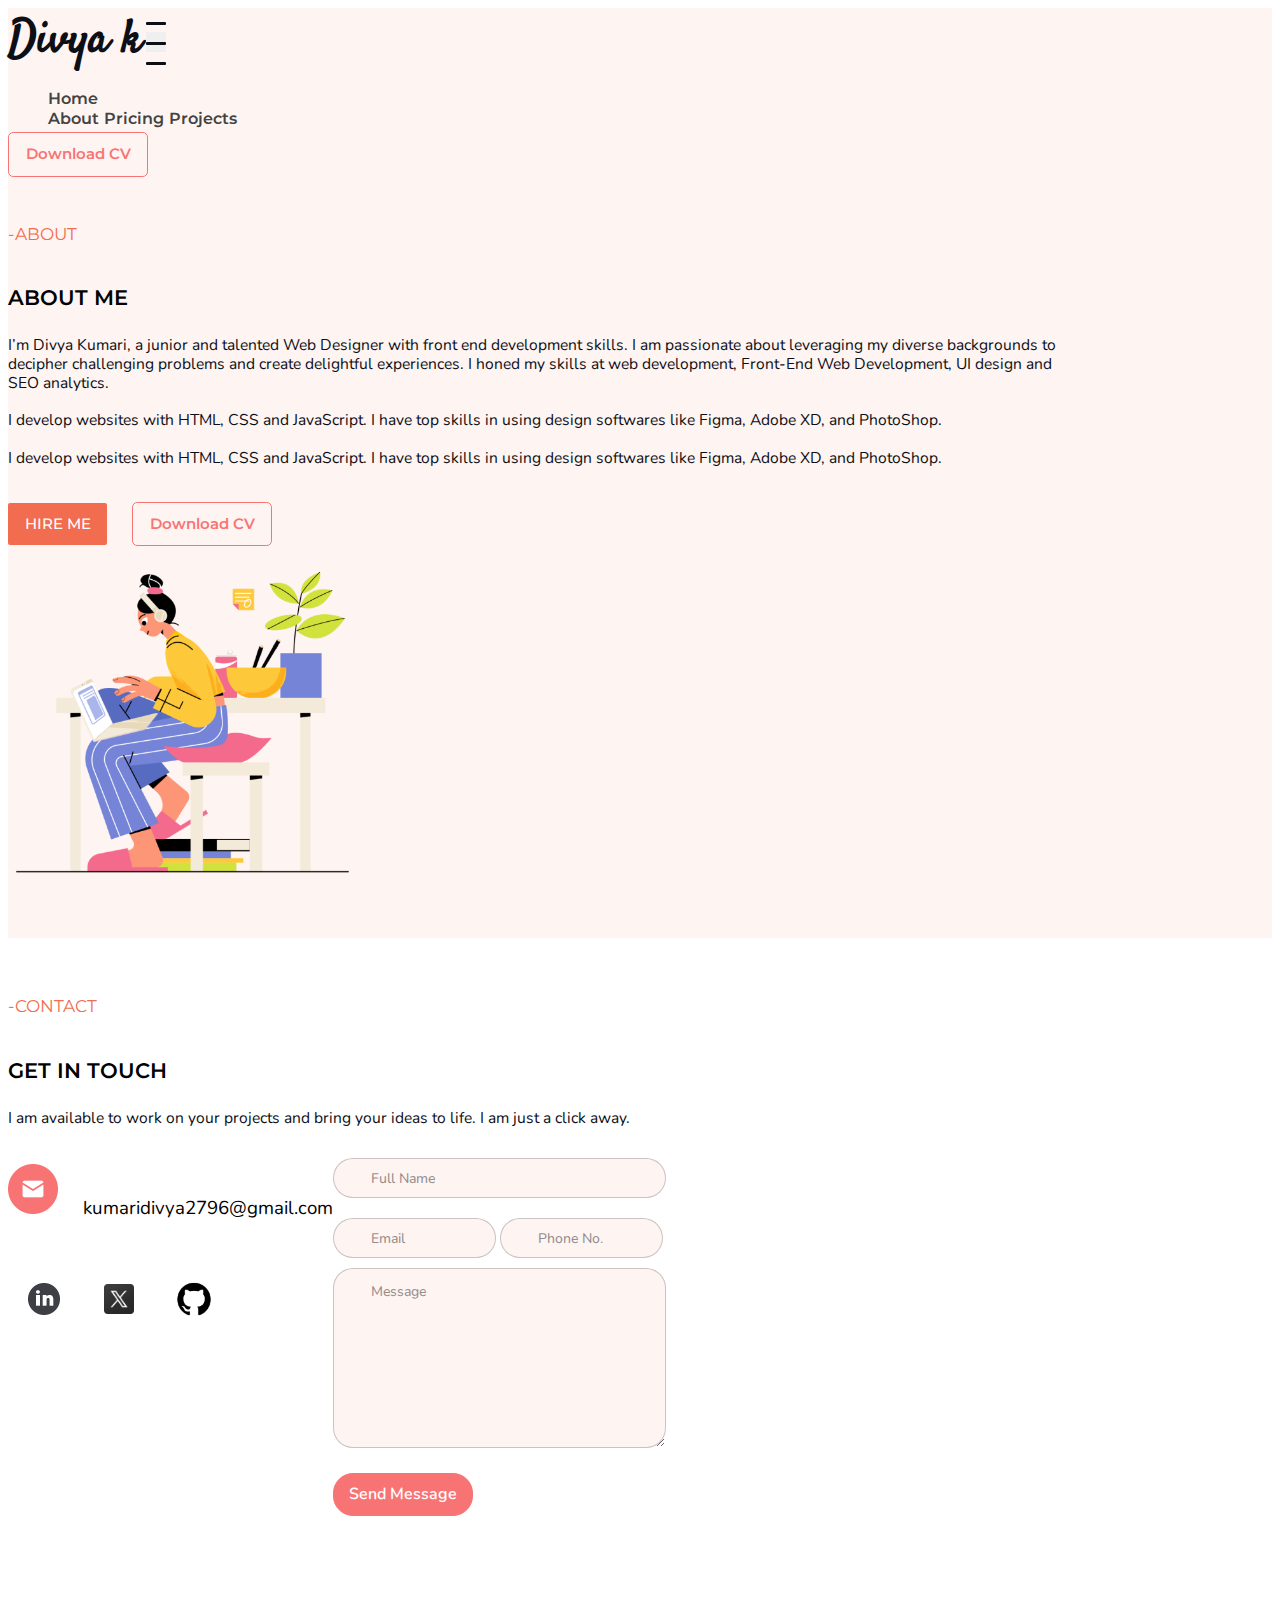
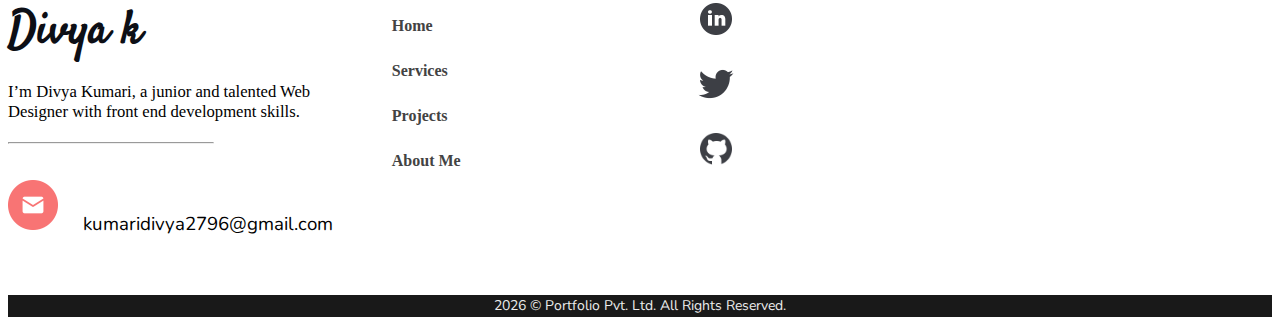
<file: about.html>
<!DOCTYPE html>
<html lang="en">
<head>
    <meta charset="UTF-8">
    <meta http-equiv="X-UA-Compatible" content="IE=edge">
    <meta name="viewport" content="width=device-width, initial-scale=1.0">
    <link rel="apple-touch-icon" sizes="180x180" href="./Favicon/apple-touch-icon.png">
    <link rel="icon" type="image/png" sizes="32x32" href="./Favicon/favicon-32x32.png">
    <link rel="icon" type="image/png" sizes="16x16" href="./Favicon/favicon-16x16.png">
    <link rel="manifest" href="./Favicon/site.webmanifest">
    <!-- bootstrap css -->
    <link href="https://cdn.jsdelivr.net/npm/bootstrap@5.0.2/dist/css/bootstrap.min.css" rel="stylesheet" integrity="sha384-EVSTQN3/azprG1Anm3QDgpJLIm9Nao0Yz1ztcQTwFspd3yD65VohhpuuCOmLASjC" crossorigin="anonymous">
  
       <!-- fonts -->
       <link rel="preconnect" href="https://fonts.googleapis.com">
<link rel="preconnect" href="https://fonts.gstatic.com" crossorigin>
<link href="https://fonts.googleapis.com/css2?family=Montserrat&family=Nunito&family=Satisfy&display=swap" rel="stylesheet">
  <!-- my css -->
  <link rel="stylesheet" href="css/style.css"> 
<!-- title -->
    <title>Divya Kumari | About Me</title>
</head>
<body>
  <!-- navbar -->
  <main-header>
    <nav class="navbar navbar-expand-md navbar-light bg-light">
      <div class="container-fluid">
        <a class="navbar-brand" href="index.html">Divya k</a>
        <button class="navbar-toggler collapsed d-flex d-lg-none flex-column justify-content-around" type="button" data-bs-toggle="collapse" data-bs-target="#navbarSupportedContent" aria-controls="navbarSupportedContent" aria-expanded="false" aria-label="Toggle navigation">
          <span class="toggler-icon top-bar"></span>
          <span class="toggler-icon middle-bar"></span>
          <span class="toggler-icon bottom-bar"></span>
        </button>
        <div class="collapse navbar-collapse text-center" id="navbarSupportedContent">
          <ul class="navbar-nav m-auto mb-2 mb-lg-0">
            <li class="nav-item">
              <a class="nav-link p-4" aria-current="page" href="index.html">Home</a>
            </li>
            <a class="nav-link active p-4" aria-current="page" href="about.html">About</a>
            </li>
            <a class="nav-link p-4" aria-current="page" href="pricing.html">Pricing</a>
          </li>
          <a class="nav-link p-4" aria-current="page" href="projects.html">Projects</a>
            </li>             
          </ul>
         <a href="cv/divya kumari's Resume-hackerresume.pdf" download="DivyaKumari " class="my-cv">Download CV</a>
        </div>
      </div>
      </nav>
  </main-header>
    
      
        <!-- about me -->
        <div class="section bg">
          <div class="container-fluid">
           <p class="title">-ABOUT</p>
           <div class="About-section">
             <h2>ABOUT ME</h2>
             <div class="row img-sec">
              <div class="col-md-6">
                <p class="para">
                  I’m Divya Kumari, a junior and talented Web Designer with front end development skills. I am passionate about leveraging my diverse backgrounds to decipher challenging problems and create delightful experiences. I honed my skills at web development, Front-End Web Development, UI design and SEO analytics.
                  <br> <br>
I develop websites with HTML, CSS and JavaScript. I have top skills in using design softwares like Figma, Adobe XD, and PhotoShop.
<br> <br>
I develop websites with HTML, CSS and JavaScript. I have top skills in using design softwares like Figma, Adobe XD, and PhotoShop.
                

</p>
                <br>
                <a href="mailto:kumaridivya2796@gmail.com" class="homeBtn">HIRE ME</a>

                <a href="cv/divya kumari's Resume-hackerresume.pdf" download="DivyaKumari " class="my-cv">Download CV</a>

              </div>
              <div class="col-md-6 img-sec text-center">
                <img src="./img/Girl is working on laptop at a remote job.png"  class="img-fluid" alt="Girl is working on laptop at a remote job.png">
              </div>
             </div>
           </div>
          </div>
        </div>    
        <!-- connect me -->
        <div class="section">
          <div class="container-fluid">
           <p class="title">-CONTACT</p>
           <div class="contact-section">
             <h2>GET IN TOUCH</h2>
             <p class="para">I am available to work on your projects and bring your ideas to life.
              I am just a click away.</p>
             <div class="row img-sec justify-content-center">
              <div class="col-md-6">            
            
              <div class="contact">
                <a href="mailto:kumaridivya2796@gmail.com" class="email">
                  <img src="./img/email.png" alt="email me"> &nbsp; &nbsp;
                  kumaridivya2796@gmail.com</a>
              </div>
              <div class="social-media">
                <a href="https://www.linkedin.com/in/iamdivyak/"><img src="./img/LinkedIn Circled.png" alt="linkedin"></a>
                <a href="https://twitter.com/Imdivyakumari"> <img src="img/twt2.png" alt="twitter"></a>
                <a href="https://github.com/Iamdivyak"><img src="./img/github7.png" alt="github"></a>  
                
              </div>

              </div>
              <div class="col-md-6">
                <div class="form">
                  <form action="emailto:">
                    <input type="text" placeholder="Full Name"><br>
                    <input type="email" placeholder="Email">
                    <input type="number" placeholder="Phone No."><br>
                    <textarea name="message" id="msg" placeholder="Message" cols="30" rows="10"></textarea><br>
                    <button type="submit">Send Message</button>
                  </form>
                </div>
              </div>
             </div>
           </div>
          </div>
        </div> 
        
    <!-- footer -->
    <main-footer></main-footer>
    
    <div class="footer-bottom"><span id="year"></span> © Portfolio Pvt. Ltd. All Rights Reserved.</div>
  <button class="back-to-top" type="button"></button>




<!-- jquiry -->
    <script src="https://ajax.googleapis.com/ajax/libs/jquery/3.6.0/jquery.min.js"></script>
<!-- bootstrap js -->
<script src="https://cdn.jsdelivr.net/npm/bootstrap@5.0.2/dist/js/bootstrap.bundle.min.js" integrity="sha384-MrcW6ZMFYlzcLA8Nl+NtUVF0sA7MsXsP1UyJoMp4YLEuNSfAP+JcXn/tWtIaxVXM" crossorigin="anonymous"></script>
    <!--custom js  -->
    <script src="js/script.js"></script>
</body>
</html>
</file>
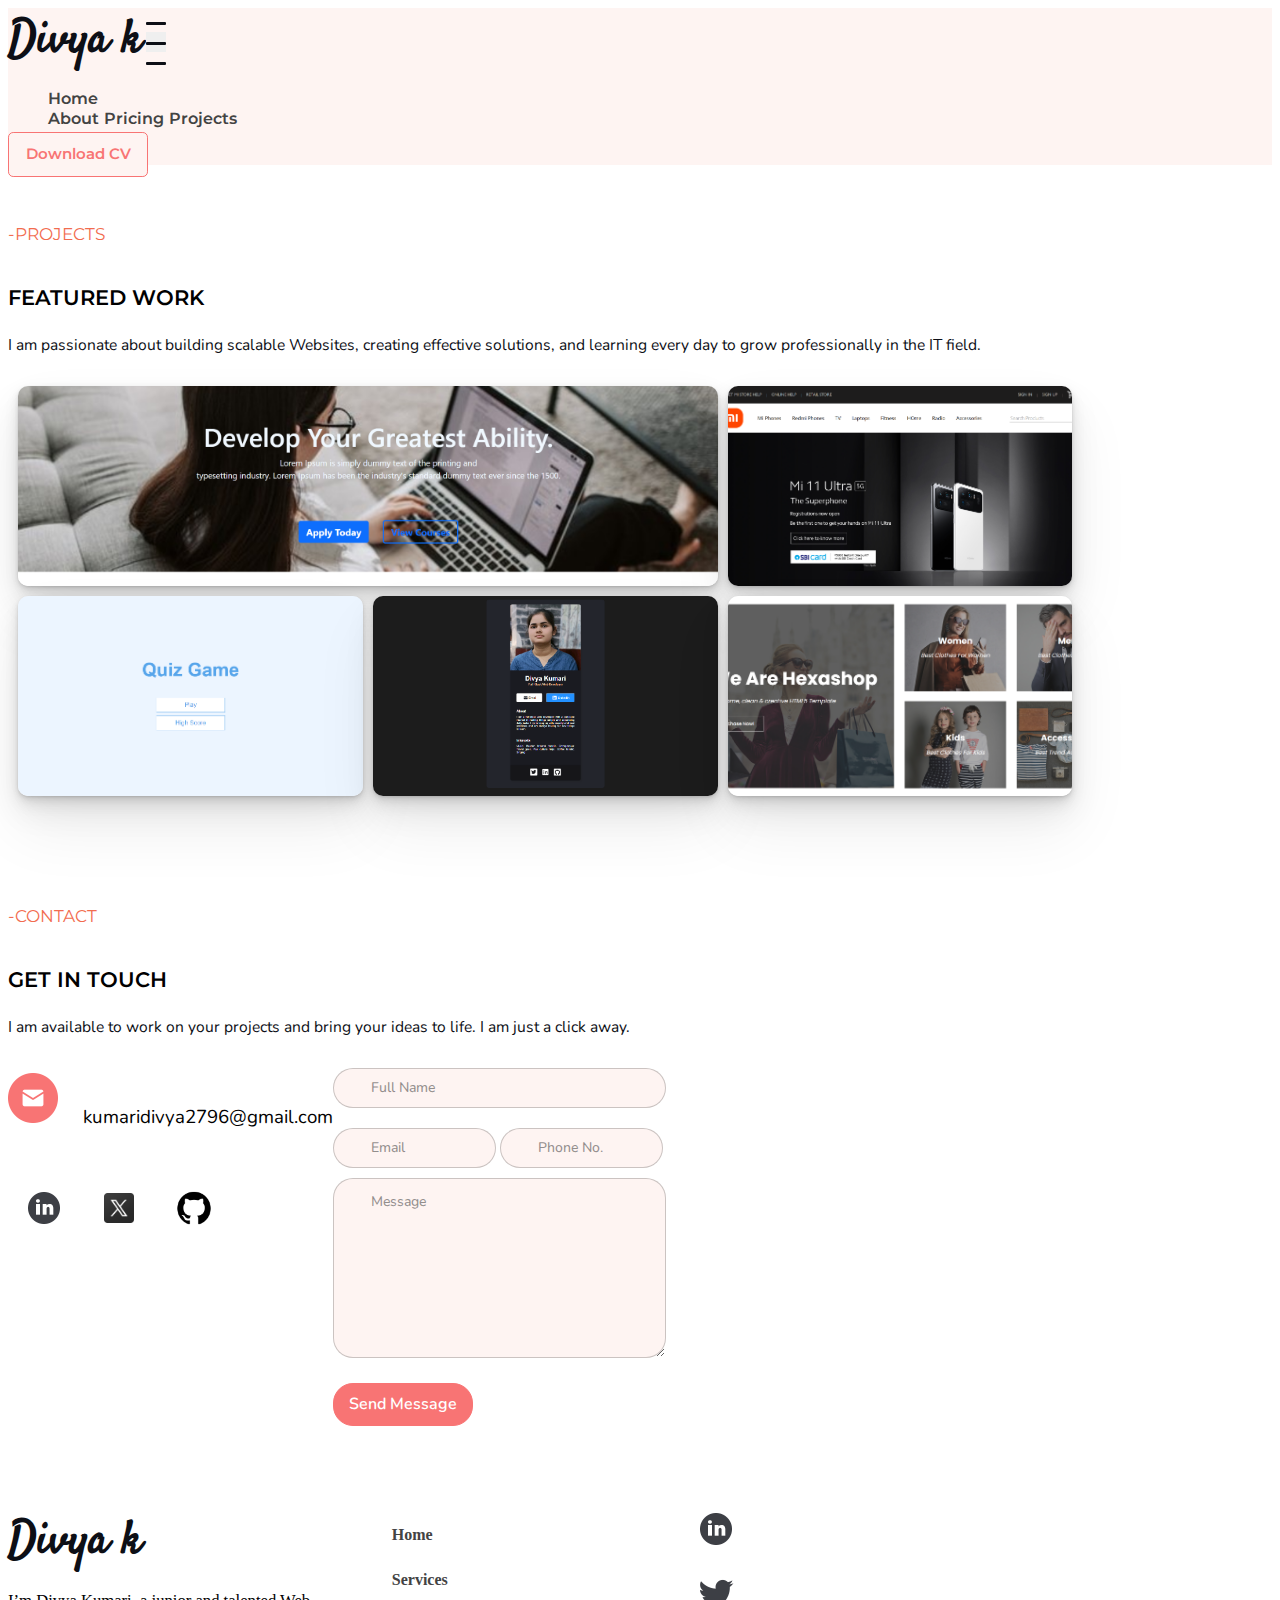
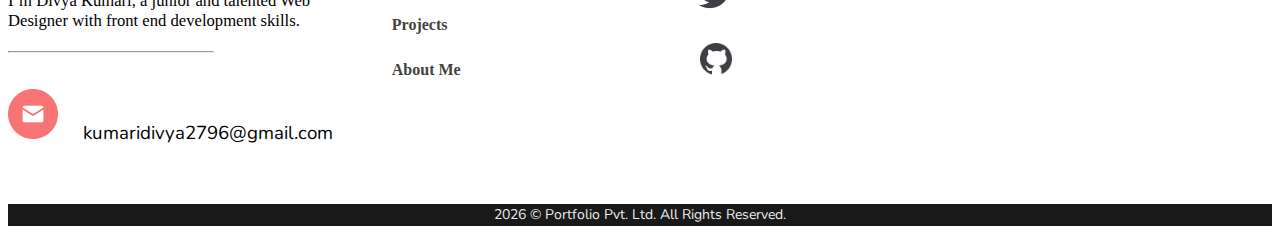
<file: projects.html>
<!DOCTYPE html>
<html lang="en">
<head>
    <meta charset="UTF-8">
    <meta http-equiv="X-UA-Compatible" content="IE=edge">
    <meta name="viewport" content="width=device-width, initial-scale=1.0">
    <link rel="apple-touch-icon" sizes="180x180" href="./Favicon/apple-touch-icon.png">
    <link rel="icon" type="image/png" sizes="32x32" href="./Favicon/favicon-32x32.png">
    <link rel="icon" type="image/png" sizes="16x16" href="./Favicon/favicon-16x16.png">
    <link rel="manifest" href="./Favicon/site.webmanifest">
    <!-- bootstrap css -->
    <link href="https://cdn.jsdelivr.net/npm/bootstrap@5.0.2/dist/css/bootstrap.min.css" rel="stylesheet" integrity="sha384-EVSTQN3/azprG1Anm3QDgpJLIm9Nao0Yz1ztcQTwFspd3yD65VohhpuuCOmLASjC" crossorigin="anonymous">
  
       <!-- fonts -->
       <link rel="preconnect" href="https://fonts.googleapis.com">
<link rel="preconnect" href="https://fonts.gstatic.com" crossorigin>
<link href="https://fonts.googleapis.com/css2?family=Montserrat&family=Nunito&family=Satisfy&display=swap" rel="stylesheet">
  <!-- my css -->
  <link rel="stylesheet" href="css/style.css"> 
<!-- title -->
    <title>Divya Kumari | Portfolio</title>
</head>
<body>
  <!-- navbar -->
  <main-header>
    <nav class="navbar navbar-expand-md navbar-light bg-light">
      <div class="container-fluid">
        <a class="navbar-brand" href="index.html">Divya k</a>
        <button class="navbar-toggler collapsed d-flex d-lg-none flex-column justify-content-around" type="button" data-bs-toggle="collapse" data-bs-target="#navbarSupportedContent" aria-controls="navbarSupportedContent" aria-expanded="false" aria-label="Toggle navigation">
          <span class="toggler-icon top-bar"></span>
          <span class="toggler-icon middle-bar"></span>
          <span class="toggler-icon bottom-bar"></span>
        </button>
        <div class="collapse navbar-collapse text-center" id="navbarSupportedContent">
          <ul class="navbar-nav m-auto mb-2 mb-lg-0">
            <li class="nav-item">
              <a class="nav-link p-4" aria-current="page" href="index.html">Home</a>
            </li>
            <a class="nav-link p-4" aria-current="page" href="about.html">About</a>
            </li>
            <a class="nav-link p-4" aria-current="page" href="pricing.html">Pricing</a>
          </li>
          <a class="nav-link active p-4" aria-current="page" href="projects.html">Projects</a>
            </li>             
          </ul>
         <a href="cv/divya kumari's Resume-hackerresume.pdf" download="DivyaKumari " class="my-cv">Download CV</a>
        </div>
      </div>
      </nav>
  </main-header>
    
      <!-- projects -->
      
      <div class="section">
       <div class="container-fluid">
        <p class="title">-PROJECTS</p>
        <div class="poject-section">
          <h2>FEATURED WORK</h2>
          <p class="para">I am passionate about building scalable Websites, creating effective solutions, and learning every day to grow professionally in the IT field.</p>
        </div>
        <div class="project-grid">
          <div class="item1">
            <div class="layer">
              <a href="https://github.com/Iamdivyak/education-site" target="_blank">GitHub</a>
              <a href="https://iamdivyak.github.io/education-site/" target="_blank">Live Web</a>
            </div>
          </div>
          <div class="item2">
            <div class="layer">
              <a href="https://github.com/Iamdivyak/mistoreclone" target="_blank">GitHub</a>
            <a href="https://mistoreclonesite.netlify.app//" target="_blank">Live Web</a>
            </div>
            
          </div>
          <div class="item3">
            <div class="layer">
              <a href="https://github.com/Iamdivyak/QuizGame" target="_blank">GitHub</a>
            <a href="https://iamdivyak.github.io/QuizGame/" target="_blank">Live Web</a>
            </div>

          </div>
          <div class="item4">
            <div class="layer">
              <a href="https://github.com/Iamdivyak/Digital-Business-Card" target="_blank">GitHub</a>
            <a href="https://divya-business-card.netlify.app//" target="_blank">Live Web</a>
            </div>

          </div>
          <div class="item5">
            <div class="layer">
              <a href="https://github.com/Iamdivyak/E-commerce-website" target="_blank">GitHub</a>
            <a href="https://iamdivyak.github.io/E-commerce-website/" target="_blank">Live Web</a>
            </div>

          </div>
        </div>
       </div>
      </div>

       
        <!-- connect me -->
        <div class="section">
          <div class="container-fluid">
           <p class="title">-CONTACT</p>
           <div class="contact-section">
             <h2>GET IN TOUCH</h2>
             <p class="para">I am available to work on your projects and bring your ideas to life.
              I am just a click away.</p>
             <div class="row img-sec justify-content-center">
              <div class="col-md-6">            
            
              <div class="contact">
                <a href="mailto:kumaridivya2796@gmail.com" class="email">
                  <img src="./img/email.png" alt="email me"> &nbsp; &nbsp;
                  kumaridivya2796@gmail.com</a>
              </div>
              <div class="social-media">
                <a href="https://www.linkedin.com/in/iamdivyak/"><img src="./img/LinkedIn Circled.png" alt="linkedin"></a>
                <a href="https://twitter.com/Imdivyakumari"> <img src="img/twt2.png" alt="twitter"></a>
                <a href="https://github.com/Iamdivyak"><img src="./img/github7.png" alt="github"></a>  
                
              </div>

              </div>
              <div class="col-md-6">
                <div class="form">
                  <form action="emailto:">
                    <input type="text" placeholder="Full Name"><br>
                    <input type="email" placeholder="Email">
                    <input type="number" placeholder="Phone No."><br>
                    <textarea name="message" id="msg" placeholder="Message" cols="30" rows="10"></textarea><br>
                    <button type="submit">Send Message</button>
                  </form>
                </div>
              </div>
             </div>
           </div>
          </div>
        </div> 
        
    <!-- footer -->
    <main-footer></main-footer>
    <div class="footer-bottom"><span id="year"></span> © Portfolio Pvt. Ltd. All Rights Reserved.</div>

    <button class="back-to-top" type="button"></button>


<!-- jquiry -->
    <script src="https://ajax.googleapis.com/ajax/libs/jquery/3.6.0/jquery.min.js"></script>
<!-- bootstrap js -->
<script src="https://cdn.jsdelivr.net/npm/bootstrap@5.0.2/dist/js/bootstrap.bundle.min.js" integrity="sha384-MrcW6ZMFYlzcLA8Nl+NtUVF0sA7MsXsP1UyJoMp4YLEuNSfAP+JcXn/tWtIaxVXM" crossorigin="anonymous"></script>
    <!--custom js  -->
    <script src="js/script.js"></script>
</body>
</html>
</file>
<file: css/style.css>
@import url('https://fonts.googleapis.com/css2?family=Inter:wght@500&display=swap');
/* utility */
*{
  box-sizing: border-box;
}
:root{
  font-size: 65%;
}
body{
  font-size: 1.6rem;
  
}

.container-fluid{
  max-width: 85%;
}
.bg{
  background-color: #FEF4F2;
}
.section{
  padding: 4rem 0;
}
h1.custom-h1{
  font-size: 2.5rem;
  line-height: 3rem;
  font-weight: 700;
  text-align: center;
  font-family: 'Montserrat';
font-style: normal;

padding-top: 3rem;

}
h2{
  font-family:'Montserrat';
  font-weight: 600;
  font-size: 2rem;
  line-height: 4rem;
padding-top: 1.5rem;
}
h3{
  margin-bottom: 2rem;
}
p.para{
  font-family: 'Nunito';
font-style: normal;
font-weight: 400;
font-size: 1.5rem;
line-height: 1.8rem;
margin: 0 auto 2rem ;
color: #0D0F16;
}
/* navbar  */
.navbar{
  background-color: #FEF4F2 !important;   
  margin: 0 auto;
}
.navbar-brand{
  font-family: 'Satisfy', cursive;
  font-size: 4.4rem;
  color: #0D0F16;
}
.navbar-collapse{
  font-family: 'Montserrat', sans-serif;
  font-size: 1.4rem;
  font-weight: 900;
  line-height: 2rem;
  
}

/* custom nav-bar toggler*/


.navbar-toggler {
  width: 20px;
  height: 20px;
  position: relative;
  transition: .5s ease-in-out;
}
.navbar-toggler,
.navbar-toggler:focus,
.navbar-toggler:active,
.navbar-toggler-icon:focus {
outline: none;
box-shadow: none;
border: 0;
}

.navbar-toggler span{
  margin: 0;
  padding: 0;
}

.toggler-icon{
  display: block;
  position: absolute;
  height: 0.3rem;
  width: 100%;
  background: #0D0F16;
  border-radius: 0.1rem;
  opacity: 1;
  left: 0;
  transform: rotate(0deg);
  transition: .25s ease-in-out;
}
.middle-bar{
  margin-top: 0;

}
.navbar-toggler .top-bar{
  margin-top: 0;
  transform: rotate(135deg);
}
.navbar-toggler .middle-bar{
  opacity: 0;
}
.navbar-toggler .bottom-bar{
  margin: 0;
  transform: rotate(-135deg);
}

.navbar-toggler.collapsed .top-bar{
  margin-top: -20px;
  transform: rotate(0deg);
}
.navbar-toggler.collapsed .middle-bar{
  opacity: 1;
  filter: alpha(opacity=100);
}
.navbar-toggler.collapsed .bottom-bar{
  margin-top: 20px;
  transform: rotate(0deg);
}

a.my-cv {
  text-decoration: none;
  font-family: 'Montserrat', sans-serif;
  color: #F87474;
  font-size: 1.4rem;
  padding: 1.2rem 1.6rem;
  border: .1rem solid #F87474;
  border-radius: .5rem;
  background-color: #FEF4F2 !important;
  /* transition: background .5s, border 0.5s, color 0.5s ease-in-out; Add a 0s transition for the specified properties */
}

a.my-cv:hover {
  background: linear-gradient(90deg, rgba(79,1,1,1) 0%, rgba(242,79,79,1) 81%); /* Add your desired gradient colors */
  color: white;
  font-weight: 600;
  border: .1rem  solid white;
  transition: all 1s ease-in-out; 
  /* Add a 0s transition for the specified properties */ 
}





/* first-section */
.first-section{
  background-color: #FEF4F2;
  padding-top: 9rem;
  
}
.title{
  color:#F26C4F;
  font-size: 1.6rem;
  font-weight: 400;
  font-family: 'Montserrat';
  line-height: 2rem;
}
.intro .hi{
  font-family: 'Montserrat';
font-style: normal;
font-weight: 800;
font-size: 1.6rem;
line-height: 3rem;
color: #0D0F16;
}
.intro .my-name{
  font-family: 'Satisfy';
font-style: normal;
font-weight: 400;
font-size: 4rem;
line-height: 5.5rem;
color: #000000;
}
.intro .slogun{
  font-family: 'Nunito';
font-style: normal;
font-weight: 500;
font-size: 1.6rem;
line-height: 150%;
margin: 0 auto 2rem ;
color: #0D0F16;
}
.intro .my-name span{
  color: #F26C4F;
}
.first-section img{
  max-width: 30rem;

}
.img{
  display: flex;
  justify-content: center;
 
}
/* home page button */

.homeBtn {
  text-decoration: none;
  font-family: 'Montserrat';
  line-height: 3.2rem;
  font-weight: 500;
  font-size: 1.4rem;
  color: white;
  /* background: #F26C4F; */
  background: linear-gradient(90deg, #F26C4F 0%, #F26C4F 81%);
  border-radius: .2rem;
  padding: .6rem 2rem;
  cursor: pointer;
  /* transition: background 1s, border 0.5s, color 0.5s ease-in-out; */
   /* Add a 0s transition for the specified properties */
}

.homeBtn:hover {
  color: white;
  font-weight: 500;
  animation: animatedGradient .5s .2s ease 1 both;
  transition: all 1s ease-in;
}

@keyframes animatedGradient{
  0%{
    background: linear-gradient(90deg, #660303c9 0%, #e02929c9 81%);
  }
  25%{
    background: linear-gradient(90deg,  #660303da 0%, #e02929da 81%);
  }
  50%{
    background: linear-gradient(90deg,  #660303ec 0%, #e02929ec 81%);
  }
  75%{
    background: linear-gradient(90deg,  #660303ef 0%, #e02929ef 81%);
  }
  100%{
    background: linear-gradient(90deg,  #660303 0%, #e02929 81%);
  }
}





/* second section */
.second-section{
  background: #FFFFFF;
}


/* project section */
.item1, .item2, .item3, .item4, .item5{
  background-position: center; 
   background-size: cover;
   background-repeat: no-repeat;
  position: relative;
  box-shadow: rgba(0, 0, 0, 0.07) 0px 1px 2px, rgba(0, 0, 0, 0.07) 0px 2px 4px, rgba(0, 0, 0, 0.07) 0px 4px 8px, rgba(0, 0, 0, 0.07) 0px 8px 16px, rgba(0, 0, 0, 0.07) 0px 16px 32px, rgba(0, 0, 0, 0.07) 0px 32px 64px;
}
.item1 { grid-area: one;
   background-image: url(../img/project05.png);
   
}
.item2 {
  grid-area: two;
  background-image: url(../img/project02.png);
}
.item3 { grid-area: three; background-image: url(../img/project03.png); }
.item4 { grid-area: four; background-image: url(../img/project04.png); }
.item5 { grid-area: five; background-image: url(../img/project01.png);}

.project-grid {
display: grid;
grid-template-areas:
  'one one two'
  'three four five';
gap: 10px;
padding: 10px;
}

.project-grid > div {
text-align: center;
padding: 100px 0;
font-size: 30px;
border-radius: 10px;
}
.project-grid .layer{

  background-color: transparent;
  opacity: 1;
  width: 100%;
  height: 100%;
  position:absolute;
  top:0;
  left:0;
  border-radius: 10px;
  /* transition: background 0.5s, color .5s, font-weight .5s ease-in-out ; Add a 0s transition for the specified properties */

  display:flex;
  justify-content: center;
  align-items: center;
  gap:15px;
}
/* .project-grid .layer:hover{
  /* background: linear-gradient(90deg, rgba(245, 245, 245, 0.5) 0%, rgb(238, 236, 236,0.5) 81%) !important;  */

/* } */

.layer a{
  border-radius: 10px;
  overflow: auto;
  padding: 6px 10px;
  color: #ececec;
  opacity: 0;
  transition: 0.7s;
  background-color: #ff7777;
  border: #F87474; 
}

.layer:hover a{
  opacity: 1;
}
.layer a:hover{
  background-color: #f54343;
  border: #F87474; 
}

/* services */
.service img{
  width: 3.5rem;
  padding-bottom: 2rem;
}

.services{
  display: flex;
  justify-content: center;
  flex-wrap: wrap;
 
}
.service-section{
 max-width: 300px;
 padding: 2rem;
 border-radius: 10px;
  background-color: white;
 border: 1px solid rgba(242, 108, 79, 0.1);
 margin: 4rem;
 transition: 500ms;
 box-shadow: rgba(0, 0, 0, 0.07) 0px 1px 2px, rgba(0, 0, 0, 0.07) 0px 2px 4px, rgba(0, 0, 0, 0.07) 0px 4px 8px, rgba(0, 0, 0, 0.07) 0px 8px 16px, rgba(0, 0, 0, 0.07) 0px 16px 32px, rgba(0, 0, 0, 0.07) 0px 32px 64px;
}

.service-section:hover{
  transform:scale(1.2);
  transition:transform 1s ease-in;
}

/*  skills section  */
.items{
 margin: 2rem auto;;
}

.items img{
  width: 3.5rem;
}
.items p{
  font-weight: 500;
}
.skills{
  display: flex;
  justify-content: center;
  flex-wrap: wrap;
  align-items: center;
  text-align: center;
 
}

.skill{
  width: 220px;
  
}

.border1{
  border-color:rgba(242, 108, 79, 0.5);
  border-width: 0px 0px 1px 0px;
  border-style: solid;
}

.border_bottom{
  border-color:rgba(242, 108, 79, 0.5);
  border-width: 0px 0px 1px 0px;
  border-style: solid; 
}
.border_right, .border3{
 border-right: 1px solid rgba(242, 108, 79, 0.5); 
}
.border3, .border7{
  border-left: 1px solid rgba(242, 108, 79, 0.5); 
}
.border10{
 border-right: 1px solid rgba(242, 108, 79, 0.5); 
}

/* ----------cta-------- */
.pos-relative{
  position: relative;
}

.pos-relative img{
  position: absolute;
  width: 200px;
  left: 0;
  bottom: 0;
  opacity: 0.5;
}

/* -----------ABOUT SECTION-------------- */

.img-sec img{
 
  width: 350px;
 
  
}

.About-section .homeBtn {
  text-decoration: none;
  font-family: 'Montserrat';
  line-height: 3.2rem;
  font-weight: 500;
  font-size: 1.4rem;
  color: white;
  background: #F26C4F;
  border-radius: .2rem;
  padding: 1.2rem 1.6rem;
  margin-right: 2rem;
  cursor: pointer;
  /* transition: background .5s, border 0.5s, color 0.5s ease-in-out;  */
}

.About-section .homeBtn:hover {
  background: linear-gradient(90deg, rgba(79,1,1,1) 0%, rgba(242,79,79,1) 81%) !important; ; /* Add your desired gradient colors */
  color: white;
  font-weight: 500; 
}


/* --------------contact ------------------ */

.contact img{
  width: 50px;
}
.contact a{
  display: block;
  text-decoration: none;
  color: #000000;
  font-family: 'Nunito';
  font-style: normal;
  font-weight: 400;
  font-size: 1.8rem;
  line-height: 150%;
  padding: 1.5rem 0;
}
.social-media{
  margin-top: 4rem;
}
.social-media img{
  width: 40px;
  transition: 300ms ease-in;

}
.social-media img:hover{
  transform:scale(1.2) rotate(-45deg);  
}
.social-media a{
  margin: auto 1.5rem;
}

.contact-section .row{
  display: flex;
  /* flex-direction:unset; */
}

/* form design */
input, textarea, button[type="submit"]{
  border-radius: 20px;
  background: #FEF4F2;
  border: 1px solid rgba(0, 0, 0, 0.2);

}

textarea{
  width: 90%;
height: 180px;
text-indent: 20px;
}

input[type="text"]{
  width: 90%;
  height: 40px;
  margin: 10px auto;


}
input {
  text-indent:20px;
}
input[type="email"]{
  width: 44%;
  height: 40px;
  margin: 10px auto;

}
input[type="number"]{
  width: 44%;
  height: 40px;
  margin: 10px auto;
}
input[type="submit"]{
  width: 90%;
  height: 40px;
  margin: 20px auto;

}

::placeholder {
  padding-left: 15px;
  font-family: 'Nunito';
font-style: normal;
font-weight: 500;
font-size: 14px;
line-height: 41px;
color: rgba(41, 41, 41, 0.5);
}
button[type="submit"] {
  background: #F87474;
  border: 1px solid #F87474;
  border-radius: 20px;
  font-family: 'Nunito';
  font-style: normal;
  font-weight: 600;
  font-size: 16px;
  line-height: 41px;
  color: #FFFFFF;
  margin-top: 20px;
  padding: 0 15px;
  /* transition: background .5s, border 0.5s, color 0.5s ease-in-out; Add a 0s transition for the specified properties */
}

button[type="submit"]:hover {
  background: linear-gradient(90deg, rgba(79,1,1,1) 0%, rgba(242,79,79,1) 81%) !important; ; /* Add your desired gradient colors */
  border: 1px solid #ffffff;
  color: rgb(255, 255, 255);
}

/* footer */

footer{
  background-color: #FEF4F2;    
  /* flex-basis: 30%; */
}
.footer{
  display: flex;
  justify-content: flex-start;
  flex-wrap: wrap;
}
.footer .navbar-brand:hover{
  color: #ff7777;
}
.footer div{
  width: 32%;
}
.social-links img{
  width: 40px;
  transition: 300ms ease-in;
}
.social-links img:hover{
  transform:scale(1.2) rotate(-45deg); 
  
}
.social-links a img{
  margin-bottom: 20px;
  
}

ul{
  list-style: none;
}
.quike-links ul li{
  margin-bottom: 25px;

}
.quike-links a:hover{
  color: #212121;
  text-decoration: underline;

}
a{
  text-decoration: none;
  color: rgb(67, 67, 67);
  font-size: medium;
  font-weight: 600;

}

.footer-bottom{
  color: #ececec;
  font-family: 'Nunito';
  font-style: normal;
  font-weight: 400;
  font-size: 14px;
  line-height: 22px;
  text-align: center;

  background-color: rgba(0, 0, 0, 0.9);

}

.back-to-top {
    margin: 0 !important;
    padding: 0 !important;
    background: #fff;
    height: 0px;
    width: 0px;
    overflow: hidden;
    border-radius: 50px;
    color: transparent;
    clear: both;
    visibility: hidden;
    position: fixed;
    cursor: pointer;
    display: block;
    border: none;
    right: 50px;
    bottom: 75px;
    font-size: 0px;
    outline: 0 !important;
    z-index: 99;
    transition: all .3s ease-in-out;
  }

.back-to-top:hover,
.back-to-top:active,
.back-to-top:focus {
    outline: 0 !important;
}

.back-to-top::before,
.back-to-top::after {
    content: "";
    display: block;
    /* vertical-align: middle; */
    border-bottom: solid 10px #EA5D5F;
    border-left: solid 10px transparent;
    line-height: 0;
    border-right: solid 10px transparent;
    height: 0;
    margin: 18px auto 0;
    width: 0;
    border-radius:20px;
    visibility: hidden;
  }

.back-to-top_show::after,
.back-to-top_show::before {
    visibility: visible;
}

.back-to-top::after {
    border-bottom-color:#fff;
    position: relative;
    top:-24px;
}

.back-to-top_show {
    display: block;
    background: #fff;
    color: #00ab6c;
    font-size: 25px;
    right: 25px;
    bottom: 50px;
    height: 50px;
    width: 50px;
    visibility: visible;
    box-shadow: 0px 2px 4px 1px rgba(0, 0, 0, 0.25);
}

.back-to-top_show:active {
    box-shadow: 0px 4px 8px 2px rgba(0, 0, 0, 0.25);
}


        
        .pricing-plans {
            display: flex;
            flex-wrap: wrap;
            justify-content: center;
            
        }

        .card {
          display: flex;
            flex-wrap: wrap;
            justify-content: center;
            
            
            width: 260px;
            max-width: 100%;
            border: 2px solid black;
            border-radius: 7px;
            padding: 23px;
            text-align: center;
            margin: 10px;
            display: inline-block;
            margin-bottom: 40px;
            align-items: center;
        }

        .title1 {
            font-size: 25px;
            text-align: center;
            font-family: "Inter", cursive;
            color: #F26C4F;
        }

        .pricing {
            font-size: 18px;
            margin: 10px;
            font-family: "Inter", cursive;
        }

        .line {
            width: 205px;
            align-items: center;
            border: 1px solid rgb(144, 143, 143);
            margin-top: 8px;
        }

        .item {
            font-size: 16px;
            margin: 20px 0;
            text-align: left;
            font-family: "Inter", cursive;
        }

        .button {
            margin-top: 9px;
            border: 1px solid #F26C4F;
            background-color: white;
            color: #F26C4F;
            border-radius: 5px;
            padding: 8px 18px;
            cursor: pointer;
            font-family: "Inter", cursive;
        }

/*  break point at 768px */
@media screen and (max-width: 768px){
.card {
    align-items: center;
}
}


@media screen and (min-width:768px) {
  
  .border_bottom{
      border: none;
  }
 .borderSL{
  border-right: 1px solid rgba(242, 108, 79, 0.5); 
 }
 
}
@media screen and (max-width:479px) {
  .skill{
      width: 160px;
  }
}

@media screen and (max-width:360px) {
  .skill{
      width: 150px;
  }
  
}

@media screen and (max-width:768px) {
  
  .border3, .border7, .border10{
      border-left: none; 
  }
  
  .borderSL{
      border-right: 1px solid rgba(242, 108, 79, 0.5); 
     }
  .border2{
      border-color:rgba(242, 108, 79, 0.5);
      border-width: 0px 0px 1px 0px;
      border-style: solid; 
  }
  .container-fluid{
      max-width: 95%;
  }
  body{
      text-align: center;
  }
  
  .navbar-brand{
      font-size: 3.2rem;
  }
  /* a.navbar-brand:hover{
      color:  #F87474 !important;
  } */
  .navbar-collapse{
      padding-bottom: 2rem;
      
  }
  .intro{
      padding: 1rem 0;
  }
  .row{
      display: flex;
      flex-flow: column-reverse;
  }
  .first-section img{
      max-width: 15rem;
         
      
  }      
  .first-section{
      padding-top: 4rem;
  }
  .title{
      display: none;
  }

  /* project grid */

  .project-grid {
      display: grid;
      grid-template-areas:
        'one'
        'two'
        'three'
        'four'
        'five';
      gap: 40px;
      margin: 1.2rem 2rem;
    }

    .project-grid .layer{
      position: relative;
     
    }
    .layer a{
      opacity: 1;
      background-color: #ff7777;
      border: #F87474;
    }
  /* skills */

  .skill{
      width: 170px;
  }
  form{
      display: block;
  }
  /* footer */
  .footer div{
      width: 100%;
  }
  .social-links{
      display: flex;
      justify-content: center;   
  }
  .social-links a img{
      margin: auto 20px;
      
  }
  .footer-bottom{
      font-size: 11px;
  }
}



@media screen and (min-width:768px) and (max-width: 992px){
  
  span.toggler-icon{
      display: none;
  }
  .skill{
      width: 170px;
  }
  .border_bottom{
      border-color:rgba(242, 108, 79, 0.5);
      border-width: 0px 0px 1px 0px;
      border-style: solid; 
  }
  .borderSL, .border3{
      border-right-width: none;
     }
     .border3{
      border-left: none; 
  }
}
</file>
